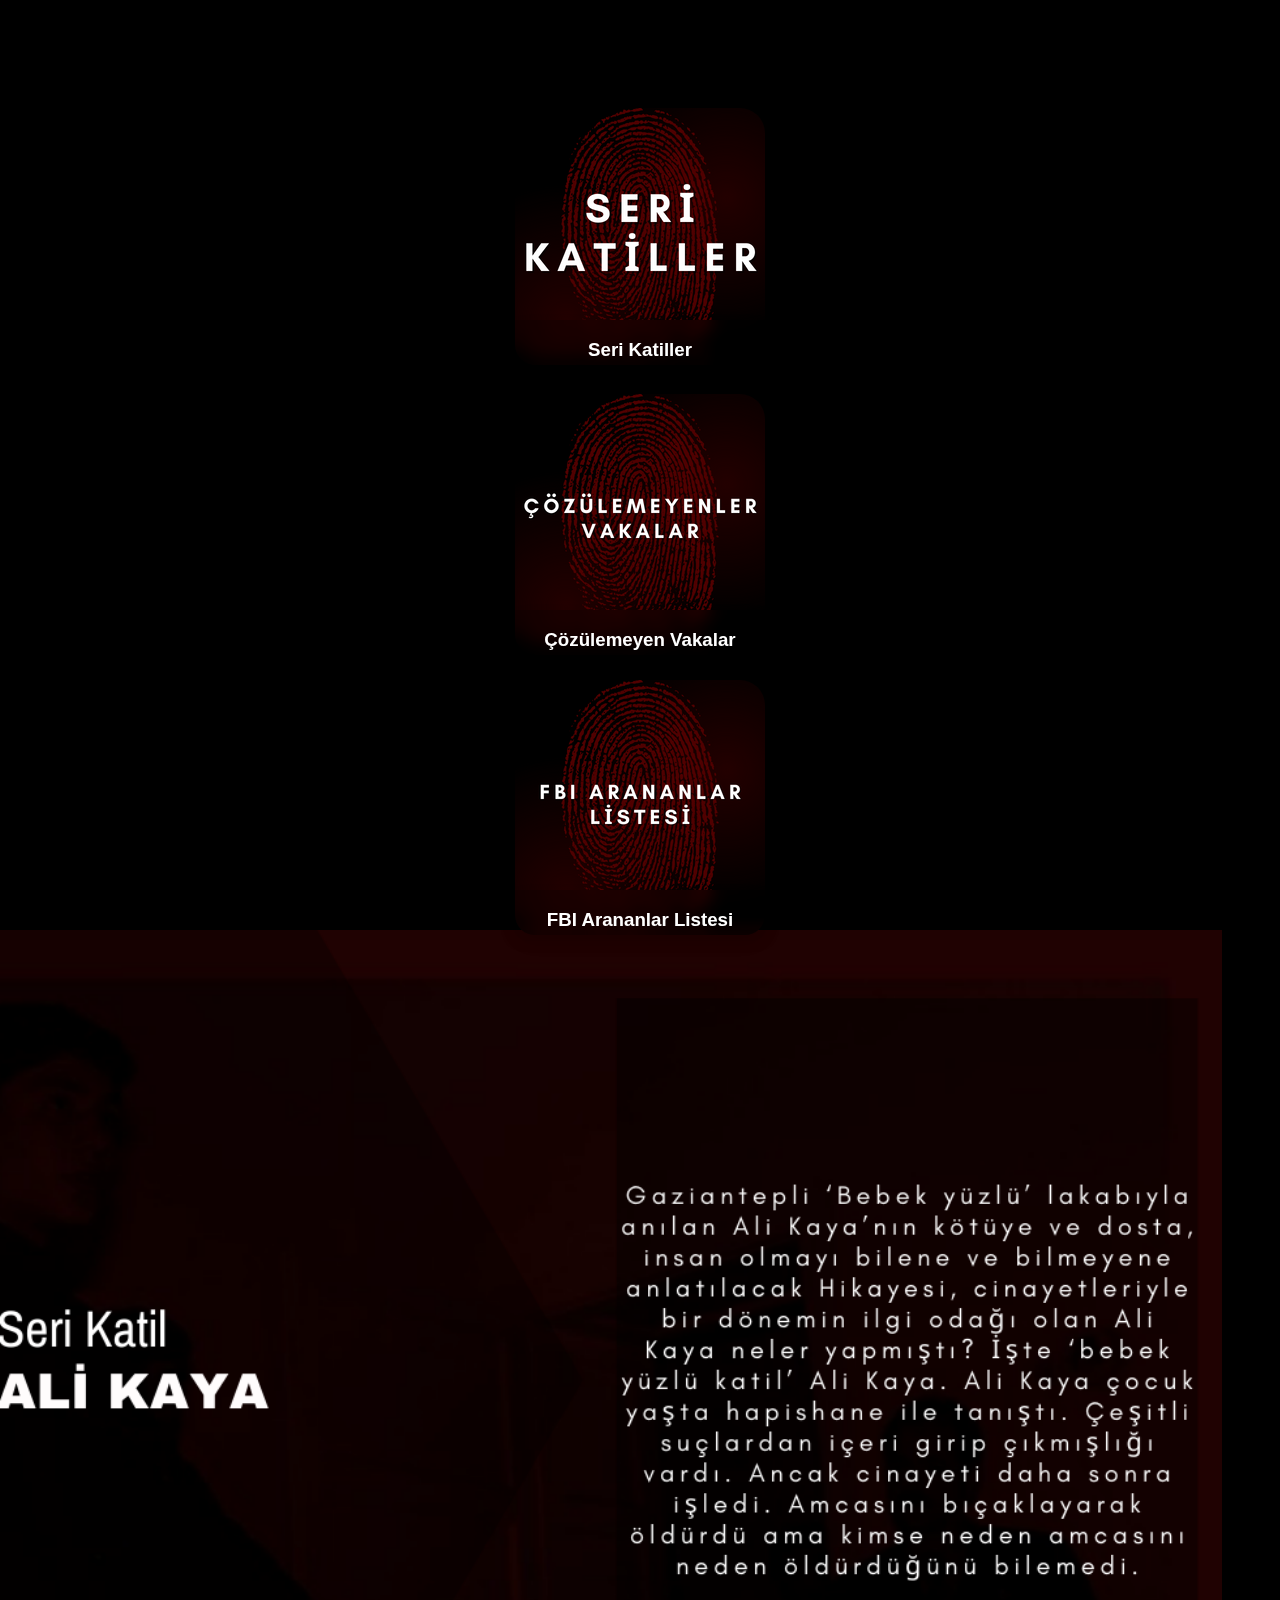
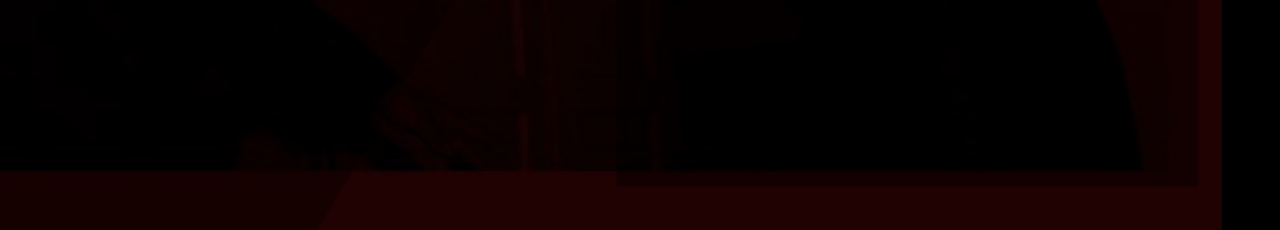
<file: h2d True Crime/html/index.html>
<html lang="en">
<head>
    <meta charset="UTF-8">
	
    <meta http-equiv="X-UA-Compatible" content="IE=edge">
    <meta name="viewport" content="width=device-width, initial-scale=1.0">
    <link rel="stylesheet" href="../css/style.css">
	<link rel="icon" href="../img/h2dtruelogo.ico" >
    <title>H²D True Crime - ANASAYFA</title>
</head>
<body>
	<div class="anasayfa">
		<div class="kat">
        <div class="image">
            <a href="seri.html"><img src="../img/kategoriler/1.png" class="cardimg"></a>
            <div class="ice">
                <h3>Seri Katiller</h3>
            </div>
        </div>
		<br><br>
        <div class="image">
			<a href="cozulmeyenler.html"><img src="../img/kategoriler/2.png" class="cardimg"></a>
            <div class="ice2">
                <h3>Çözülemeyen Vakalar</h3>
            </div>
        </div>
		<br><br>
        <div class="image">
			<a href="fbi.html"><img src="../img/kategoriler/3.png" class="cardimg"></a>
            <div class="ice3">
                <h3>FBI Arananlar Listesi</h3>
            </div>
        </div>
        </div>
		 <div class="sliderDiv">
        <img name="slide" class="sliderimgCSS">
    </div>
		</div>
      <script src="../js/script.js"></script>
    </body>
</html>
</file>
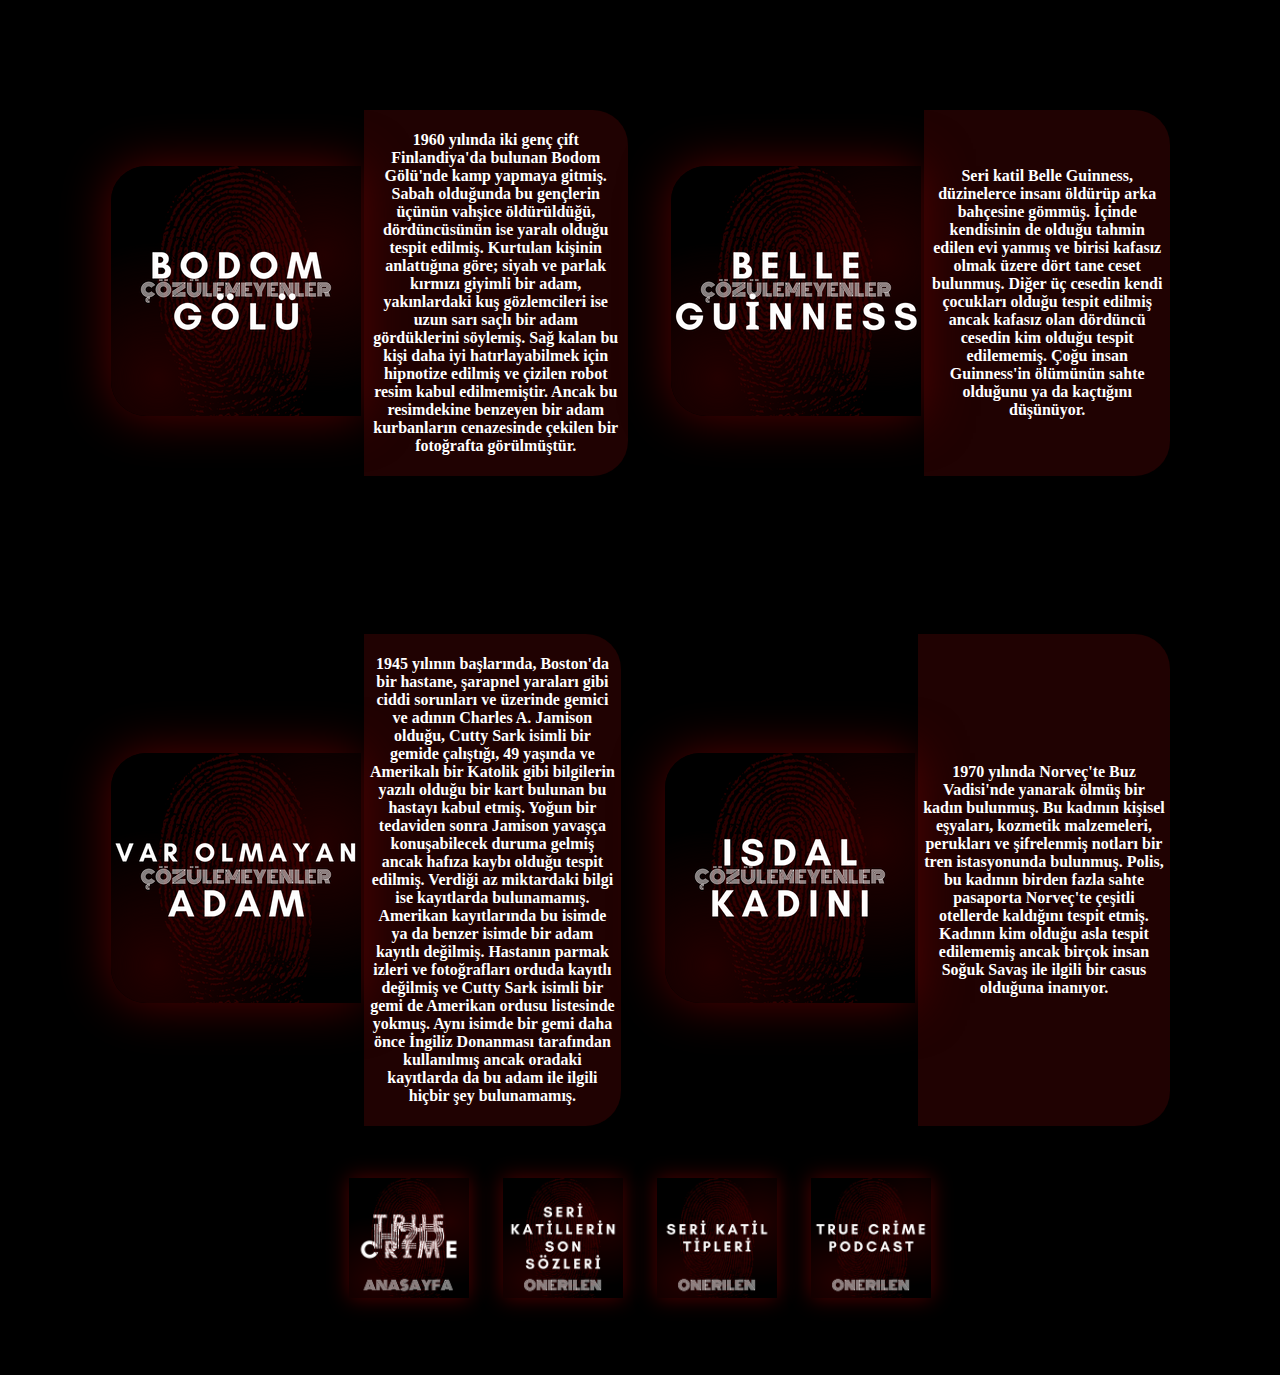
<file: h2d True Crime/html/cozulmeyenler.html>
<!doctype html>
<html>
<head>
<meta charset="utf-8">
<link rel="icon" href="../img/h2dtruelogo.ico" >
    <title>H²D True Crime - ÇÖZÜLEMEYENLER</title>
<link href="../css/style.css" rel="stylesheet" type="text/css">
</head>
	
<body>
		<table class="tabla">
			<tr>
			<th class="thimg"><img class="isim" src="../img/cozumsuz/bodom.png"></th>
				<th class="thp">
					<p>1960 yılında iki genç çift Finlandiya'da bulunan Bodom Gölü'nde kamp yapmaya gitmiş. Sabah olduğunda bu gençlerin üçünün vahşice öldürüldüğü, dördüncüsünün ise yaralı olduğu tespit edilmiş. Kurtulan kişinin anlattığına göre; siyah ve parlak kırmızı giyimli bir adam, yakınlardaki kuş gözlemcileri ise uzun sarı saçlı bir adam gördüklerini söylemiş. Sağ kalan bu kişi daha iyi hatırlayabilmek için hipnotize edilmiş ve çizilen robot resim kabul edilmemiştir. Ancak bu resimdekine benzeyen bir adam kurbanların cenazesinde çekilen bir fotoğrafta görülmüştür.</p>
				</th>
				<th class="bos">
					
				</th>
			<th class="thimg"><img class="isim" src="../img/cozumsuz/belle.png"></th>
				<th class="thp">
					<p>Seri katil Belle Guinness, düzinelerce insanı öldürüp arka bahçesine gömmüş. İçinde kendisinin de olduğu tahmin edilen evi yanmış ve birisi kafasız olmak üzere dört tane ceset bulunmuş. Diğer üç cesedin kendi çocukları olduğu tespit edilmiş ancak kafasız olan dördüncü cesedin kim olduğu tespit edilememiş. Çoğu insan Guinness'in ölümünün sahte olduğunu ya da kaçtığını düşünüyor.</p>
				</th>
			</tr>
		</table>
	<br>
	<br>
	<br>
	<table class="tabla">
		<tr>
			<th class="thimg"><img class="isim" src="../img/cozumsuz/varolmayanadam.png"></th>
				<th class="thp">
					<p>1945 yılının başlarında, Boston'da bir hastane, şarapnel yaraları gibi ciddi sorunları ve üzerinde gemici ve adının Charles A. Jamison olduğu, Cutty Sark isimli bir gemide çalıştığı, 49 yaşında ve Amerikalı bir Katolik gibi bilgilerin yazılı olduğu bir kart bulunan bu hastayı kabul etmiş. Yoğun bir tedaviden sonra Jamison yavaşça konuşabilecek duruma gelmiş ancak hafıza kaybı olduğu tespit edilmiş. Verdiği az miktardaki bilgi ise kayıtlarda bulunamamış. Amerikan kayıtlarında bu isimde ya da benzer isimde bir adam kayıtlı değilmiş. Hastanın parmak izleri ve fotoğrafları orduda kayıtlı değilmiş ve Cutty Sark isimli bir gemi de Amerikan ordusu listesinde yokmuş. Aynı isimde bir gemi daha önce İngiliz Donanması tarafından kullanılmış ancak oradaki kayıtlarda da bu adam ile ilgili hiçbir şey bulunamamış.</p>
				</th>
				<th class="bos">
					
				</th>
			<th class="thimg"><img class="isim" src="../img/cozumsuz/ısdalkadını.png"></th>
				<th class="thp">
					<p>1970 yılında Norveç'te Buz Vadisi'nde yanarak ölmüş bir kadın bulunmuş. Bu kadının kişisel eşyaları, kozmetik malzemeleri, perukları ve şifrelenmiş notları bir tren istasyonunda bulunmuş. Polis, bu kadının birden fazla sahte pasaporta Norveç'te çeşitli otellerde kaldığını tespit etmiş. Kadının kim olduğu asla tespit edilememiş ancak birçok insan Soğuk Savaş ile ilgili bir casus olduğuna inanıyor.
</p>
				</th>
				</tr>
	</table>
		</table>
		<div class="donus">
			<a href="index.html">
			<img src="../img/h2dtruelogo.png" class="donusimg">
			</a>
			<a href="sonsozler.html">
			<img src="../img/onerilenler/serikatillersöz.png" class="donusimg">
			</a>
			<a href="tipler.html">
			<img src="../img/onerilenler/seritip.png" class="donusimg">
			</a>
			<a href="podcast.html">
			<img src="../img/onerilenler/podcast.png" class="donusimg">
			</a>
		</div>
</body>
</html>
</file>
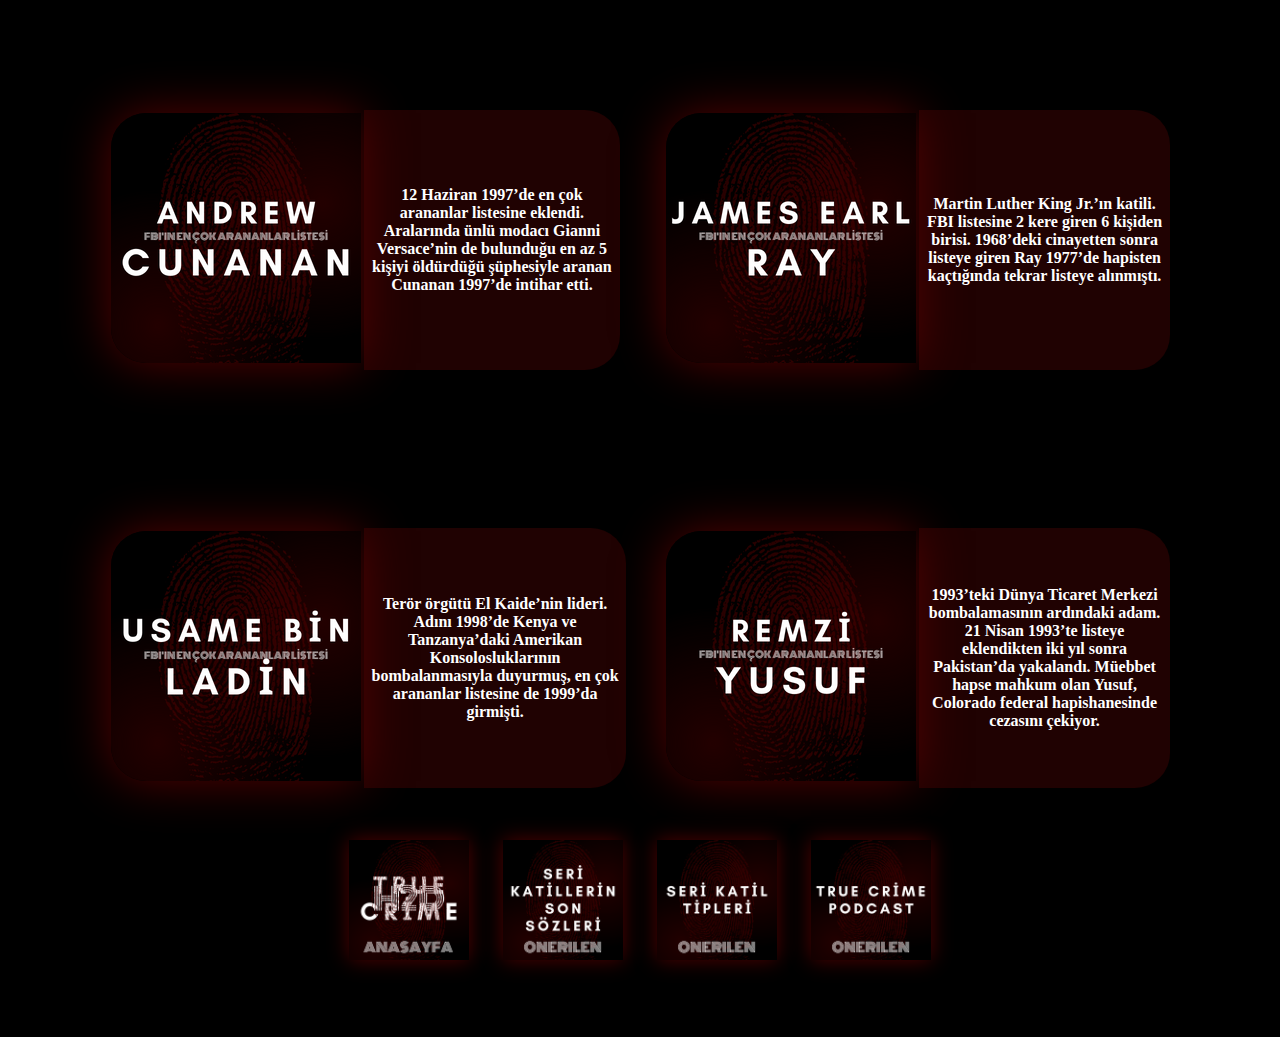
<file: h2d True Crime/html/fbi.html>
<!doctype html>
<html>
<head>
<meta charset="utf-8">
<link rel="icon" href="../img/h2dtruelogo.ico" >
    <title>H²D True Crime - FBI ARANANLAR LİSTESİ</title>
<link href="../css/style.css" rel="stylesheet" type="text/css">
</head>
	
<body>
		<table class="tabla">
			<tr>
			<th class="thimg"><img class="isim" src="../img/fbi/Andrew.png"></th>
				<th class="thp">
					<p>12 Haziran 1997’de en çok arananlar listesine eklendi. Aralarında ünlü modacı Gianni Versace’nin de bulunduğu en az 5 kişiyi öldürdüğü şüphesiyle aranan Cunanan 1997’de intihar etti.</p>
				</th>
				<th class="bos">
					
				</th>
			<th class="thimg"><img class="isim" src="../img/fbi/James Earl.png"></th>
				<th class="thp">
					<p>Martin Luther King Jr.’ın katili. FBI listesine 2 kere giren 6 kişiden birisi. 1968’deki cinayetten sonra listeye giren Ray 1977’de hapisten kaçtığında tekrar listeye alınmıştı.</p>
				</th>
			</tr>
		</table>
	<br>
	<br>
	<br>
	<table class="tabla">
		<tr>
			<th class="thimg"><img class="isim" src="../img/fbi/ladin.png"></th>
				<th class="thp">
					<p>Terör örgütü El Kaide’nin lideri. Adını 1998’de Kenya ve Tanzanya’daki Amerikan Konsolosluklarının bombalanmasıyla duyurmuş, en çok arananlar listesine de 1999’da girmişti.</p>
				</th>
				<th class="bos">
					
				</th>
			<th class="thimg"><img class="isim" src="../img/fbi/remzi.png"></th>
				<th class="thp">
					<p>1993’teki Dünya Ticaret Merkezi bombalamasının ardındaki adam. 21 Nisan 1993’te listeye eklendikten iki yıl sonra Pakistan’da yakalandı. Müebbet hapse mahkum olan Yusuf, Colorado federal hapishanesinde cezasını çekiyor.
</p>
				</th>
				</tr>
	</table>
			</table>
		<div class="donus">
			<a href="index.html">
			<img src="../img/h2dtruelogo.png" class="donusimg">
			</a>
			<a href="sonsozler.html">
			<img src="../img/onerilenler/serikatillersöz.png" class="donusimg">
			</a>
			<a href="tipler.html">
			<img src="../img/onerilenler/seritip.png" class="donusimg">
			</a>
			<a href="podcast.html">
			<img src="../img/onerilenler/podcast.png" class="donusimg">
			</a>
		</div>
</body>
</html>
</file>
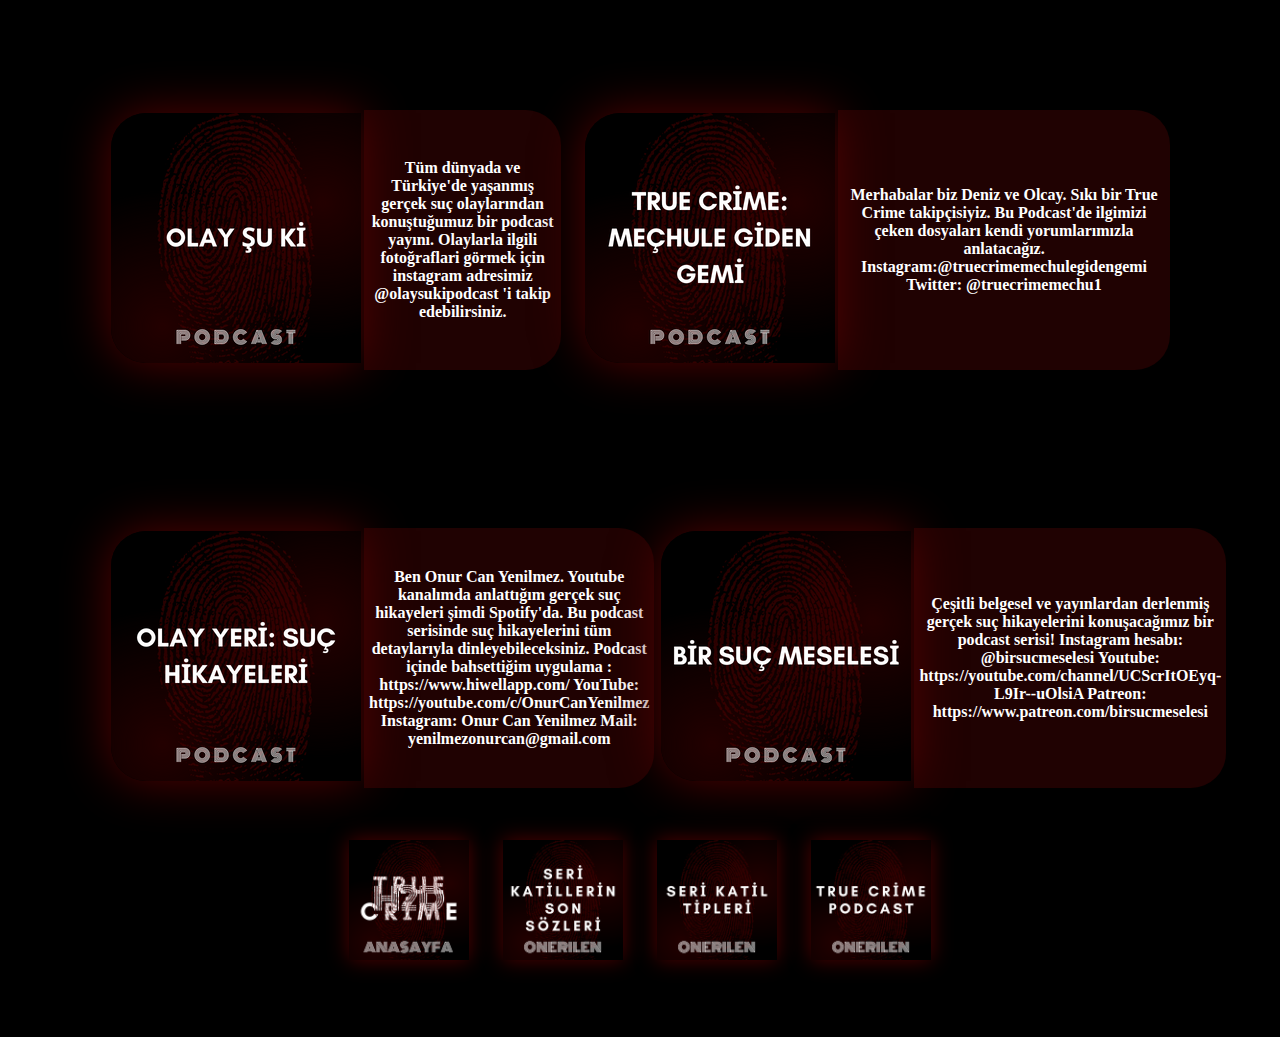
<file: h2d True Crime/html/podcast.html>
<!doctype html>
<html>
<head>
<meta charset="utf-8">
<link rel="icon" href="../img/h2dtruelogo.ico" >
    <title>H²D True Crime - True Crime Podcast</title>
<link href="../css/style.css" rel="stylesheet" type="text/css">
</head>
	
<body>
		<table class="tabla">
			<tr>
				<th class="thimg"><img class="isim" src="../img/podcast/olaysuki.png"></th>
				<th class="thp">
					<p>Tüm dünyada ve Türkiye'de yaşanmış gerçek suç olaylarından konuştuğumuz bir podcast yayını. Olaylarla ilgili fotoğraflari görmek için instagram adresimiz @olaysukipodcast 'i takip edebilirsiniz.</p>
				</th>
				<th class="bos">
					
				</th>
			<th class="thimg"><img class="isim" src="../img/podcast/mechulegidengemi.png"></th>
				<th class="thp">
					<p>Merhabalar biz Deniz ve Olcay. Sıkı bir True Crime takipçisiyiz. Bu Podcast'de ilgimizi çeken dosyaları kendi yorumlarımızla anlatacağız.
Instagram:@truecrimemechulegidengemi
Twitter: @truecrimemechu1</p>
				</th>
			</tr>
		</table>
	<br>
	<br>
	<br>
	<table class="tabla">
		<tr>
			<th class="thimg"><img class="isim" src="../img/podcast/olayyerisuchikayeleri.png"></th>
				<th class="thp">
					<p>Ben Onur Can Yenilmez. Youtube kanalımda anlattığım gerçek suç hikayeleri şimdi Spotify'da. Bu podcast serisinde suç hikayelerini tüm detaylarıyla dinleyebileceksiniz.
Podcast içinde bahsettiğim uygulama : https://www.hiwellapp.com/
YouTube: https://youtube.com/c/OnurCanYenilmez
Instagram: Onur Can Yenilmez
Mail: yenilmezonurcan@gmail.com</p>
				</th>
				<th class="bos">
					
				</th>
			<th class="thimg"><img class="isim" src="../img/podcast/birsucmeselesi.png"></th>
				<th class="thp">
					<p>Çeşitli belgesel ve yayınlardan derlenmiş gerçek suç hikayelerini konuşacağımız bir podcast serisi!

Instagram hesabı: @birsucmeselesi

Youtube: https://youtube.com/channel/UCScrItOEyq-L9Ir--uOlsiA

Patreon: https://www.patreon.com/birsucmeselesi</p>
				</th>
				</tr>
	</table>
		<div class="donus">
			<a href="index.html">
			<img src="../img/h2dtruelogo.png" class="donusimg">
			</a>
			
			<a href="sonsozler.html">
			<img src="../img/onerilenler/serikatillersöz.png" class="donusimg">
			</a>
			<a href="tipler.html">
			<img src="../img/onerilenler/seritip.png" class="donusimg">
			</a>
			<a href="podcast.html">
			<img src="../img/onerilenler/podcast.png" class="donusimg">
			</a>
		</div>

</body>
</html>
</file>
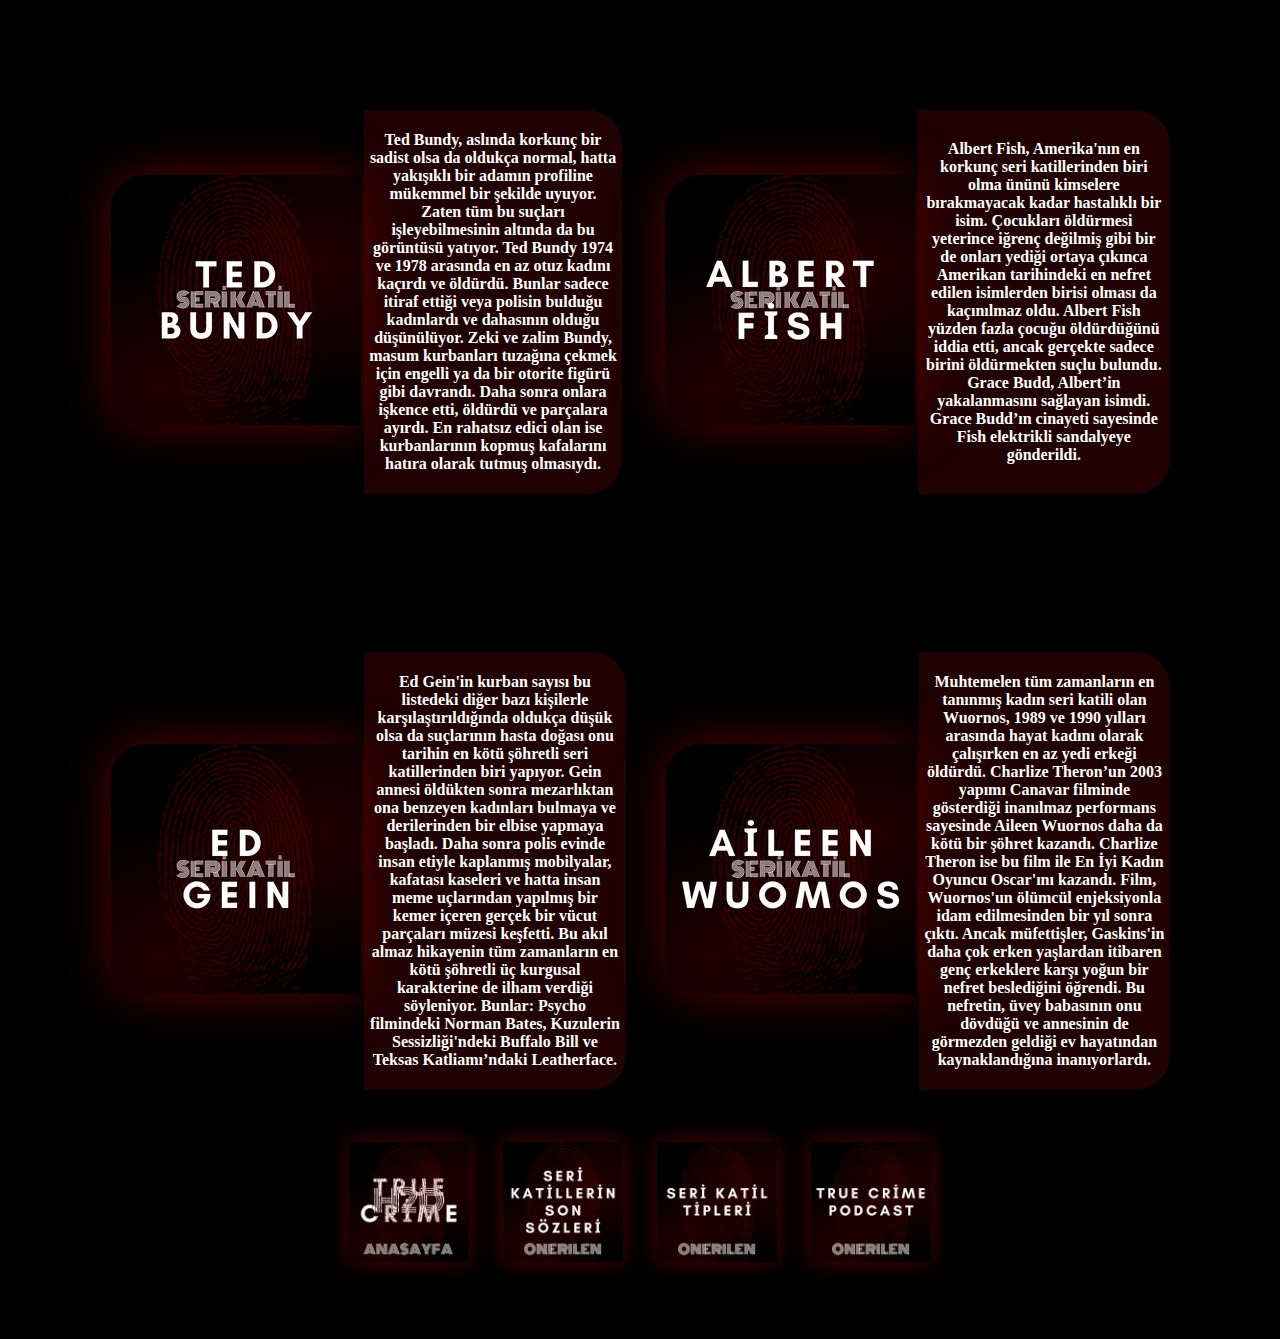
<file: h2d True Crime/html/seri.html>
<!doctype html>
<html>
<head>
<meta charset="utf-8">
<link rel="icon" href="../img/h2dtruelogo.ico" >
    <title>H²D True Crime - SERİ KATİLLER</title>
<link href="../css/style.css" rel="stylesheet" type="text/css">
</head>
	
<body>
		<table class="tabla">
			<tr>
			<th class="thimg"><img class="isim" src="../img/seriS/tedbundy.png"></th>
				<th class="thp">
					<p>Ted Bundy, aslında korkunç bir sadist olsa da oldukça normal, hatta yakışıklı bir adamın profiline mükemmel bir şekilde uyuyor. Zaten tüm bu suçları işleyebilmesinin altında da bu görüntüsü yatıyor. Ted Bundy 1974 ve 1978 arasında en az otuz kadını kaçırdı ve öldürdü. Bunlar sadece itiraf ettiği veya polisin bulduğu kadınlardı ve dahasının olduğu düşünülüyor. Zeki ve zalim Bundy, masum kurbanları tuzağına çekmek için engelli ya da bir otorite figürü gibi davrandı. Daha sonra onlara işkence etti, öldürdü ve parçalara ayırdı. En rahatsız edici olan ise kurbanlarının kopmuş kafalarını hatıra olarak tutmuş olmasıydı.</p>
				</th>
				<th class="bos">
					
				</th>
			<th class="thimg"><img class="isim" src="../img/seriS/albertfish.png"></th>
				<th class="thp">
					<p>Albert Fish, Amerika'nın en korkunç seri katillerinden biri olma ününü kimselere bırakmayacak kadar hastalıklı bir isim. Çocukları öldürmesi yeterince iğrenç değilmiş gibi bir de onları yediği ortaya çıkınca Amerikan tarihindeki en nefret edilen isimlerden birisi olması da kaçınılmaz oldu. Albert Fish yüzden fazla çocuğu öldürdüğünü iddia etti, ancak gerçekte sadece birini öldürmekten suçlu bulundu. Grace Budd, Albert’in yakalanmasını sağlayan isimdi. Grace Budd’ın cinayeti sayesinde Fish elektrikli sandalyeye gönderildi.</p>
				</th>
			</tr>
		</table>
	<br>
	<br>
	<br>
	<table class="tabla">
		<tr>
			<th class="thimg"><img class="isim" src="../img/seriS/edgein.png"></th>
				<th class="thp">
					<p>Ed Gein'in kurban sayısı bu listedeki diğer bazı kişilerle karşılaştırıldığında oldukça düşük olsa da suçlarının hasta doğası onu tarihin en kötü şöhretli seri katillerinden biri yapıyor. Gein annesi öldükten sonra mezarlıktan ona benzeyen kadınları bulmaya ve derilerinden bir elbise yapmaya başladı. Daha sonra polis evinde insan etiyle kaplanmış mobilyalar, kafatası kaseleri ve hatta insan meme uçlarından yapılmış bir kemer içeren gerçek bir vücut parçaları müzesi keşfetti. Bu akıl almaz hikayenin tüm zamanların en kötü şöhretli üç kurgusal karakterine de ilham verdiği söyleniyor. Bunlar: Psycho filmindeki Norman Bates, Kuzulerin Sessizliği'ndeki Buffalo Bill ve Teksas Katliamı’ndaki Leatherface.</p>
				</th>
				<th class="bos">
					
				</th>
			<th class="thimg"><img class="isim" src="../img/seriS/aileenwuomos.png"></th>
				<th class="thp">
					<p>Muhtemelen tüm zamanların en tanınmış kadın seri katili olan Wuornos, 1989 ve 1990 yılları arasında hayat kadını olarak çalışırken en az yedi erkeği öldürdü. Charlize Theron’un 2003 yapımı Canavar filminde gösterdiği inanılmaz performans sayesinde Aileen Wuornos daha da kötü bir şöhret kazandı. Charlize Theron ise bu film ile En İyi Kadın Oyuncu Oscar'ını kazandı. Film, Wuornos'un ölümcül enjeksiyonla idam edilmesinden bir yıl sonra çıktı. Ancak müfettişler, Gaskins'in daha çok erken yaşlardan itibaren genç erkeklere karşı yoğun bir nefret beslediğini öğrendi. Bu nefretin, üvey babasının onu dövdüğü ve annesinin de görmezden geldiği ev hayatından kaynaklandığına inanıyorlardı.</p>
				</th>
				</tr>
	</table>
		</table>
		<div class="donus">
			<a href="index.html">
			<img src="../img/h2dtruelogo.png" class="donusimg">
			</a>
			<a href="sonsozler.html">
			<img src="../img/onerilenler/serikatillersöz.png" class="donusimg">
			</a>
			<a href="tipler.html">
			<img src="../img/onerilenler/seritip.png" class="donusimg">
			</a>
			<a href="podcast.html">
			<img src="../img/onerilenler/podcast.png" class="donusimg">
			</a>
		</div>
</body>
</html>
</file>
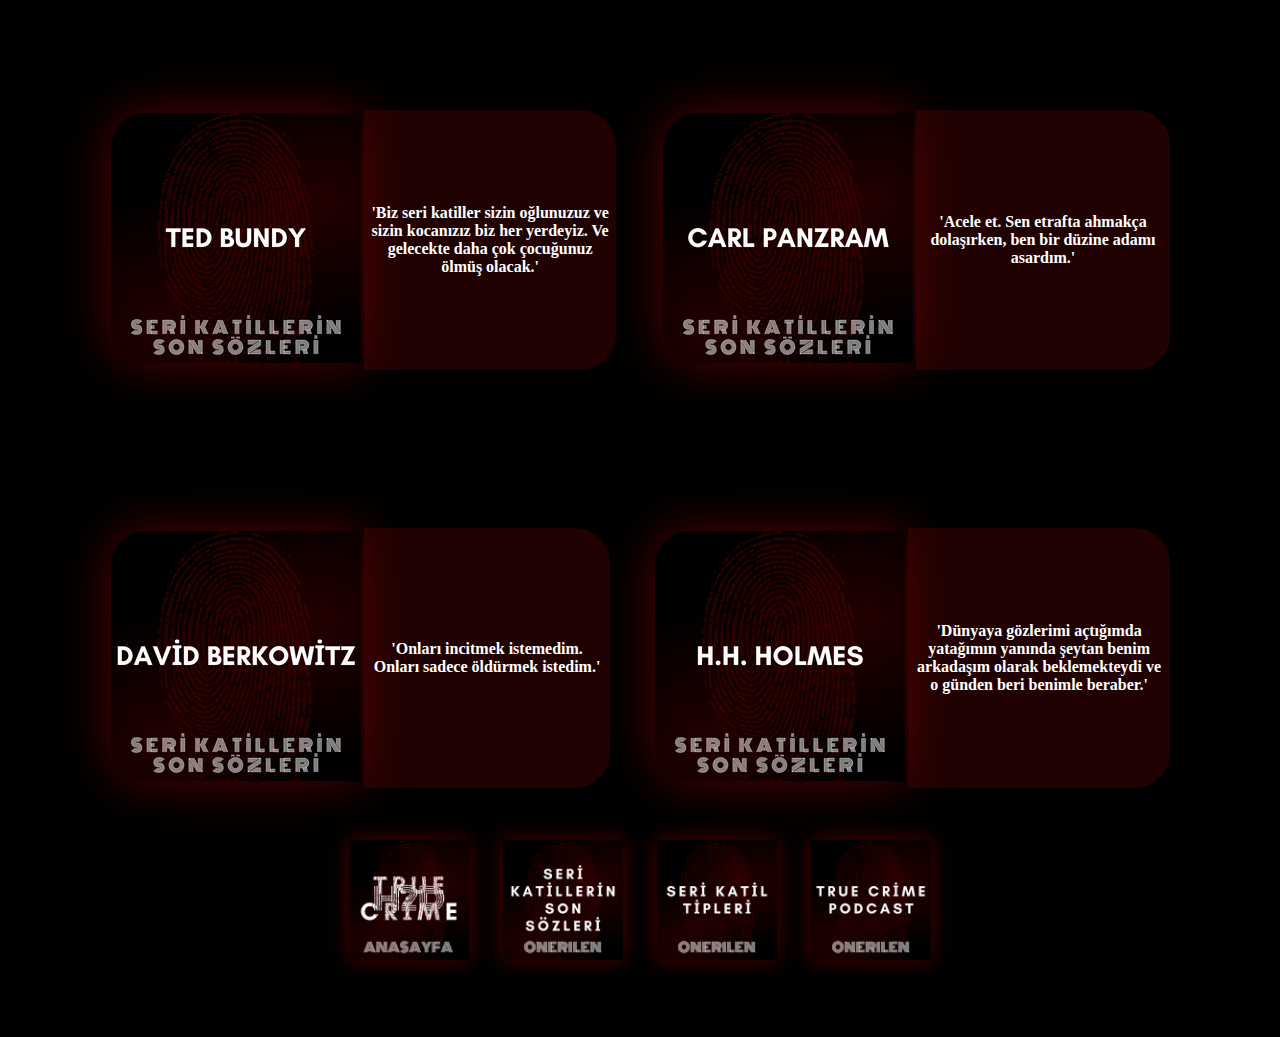
<file: h2d True Crime/html/sonsozler.html>
<!doctype html>
<html>
<head>
<meta charset="utf-8">
<link rel="icon" href="../img/h2dtruelogo.ico" >
    <title>H²D True Crime - Seri Katillerin Son Sözleri</title>
<link href="../css/style.css" rel="stylesheet" type="text/css">
</head>
	
<body>
		<table class="tabla">
			<tr>
			<th class="thimg"><img class="isim" src="../img/sonsozler/ted.png"></th>
				<th class="thp">
					<p>'Biz seri katiller sizin oğlunuzuz ve sizin kocanızız biz her yerdeyiz. Ve gelecekte daha çok çocuğunuz ölmüş olacak.' </p>
				</th>
				<th class="bos">
					
				</th>
			<th class="thimg"><img class="isim" src="../img/sonsozler/carl.png"></th>
				<th class="thp">
					<p>'Acele et. Sen etrafta ahmakça dolaşırken, ben bir düzine adamı asardım.'</p>
				</th>
			</tr>
		</table>
	<br>
	<br>
	<br>
	<table class="tabla">
		<tr>
			<th class="thimgx2" colspan="3"><img class="isim" src="../img/sonsozler/david.png"></th>
				<th class="thp">
					<p>'Onları incitmek istemedim. Onları sadece öldürmek istedim.'</p>
				</th>
				<th class="bos">
					
				</th>
			<th class="thimg"><img class="isim" src="../img/sonsozler/holmes.png"></th>
				<th class="thp">
					<p>'Dünyaya gözlerimi açtığımda yatağımın yanında şeytan benim arkadaşım olarak beklemekteydi ve o günden beri benimle beraber.'</p>
				</th>
				</tr>
		</table>
		<div class="donus">
			<a href="index.html">
			<img src="../img/h2dtruelogo.png" class="donusimg">
			</a>
			<a href="sonsozler.html">
			<img src="../img/onerilenler/serikatillersöz.png" class="donusimg">
			</a>
			<a href="tipler.html">
			<img src="../img/onerilenler/seritip.png" class="donusimg">
			</a>
			<a href="podcast.html">
			<img src="../img/onerilenler/podcast.png" class="donusimg">
			</a>
		</div>

</body>
</html>
</file>
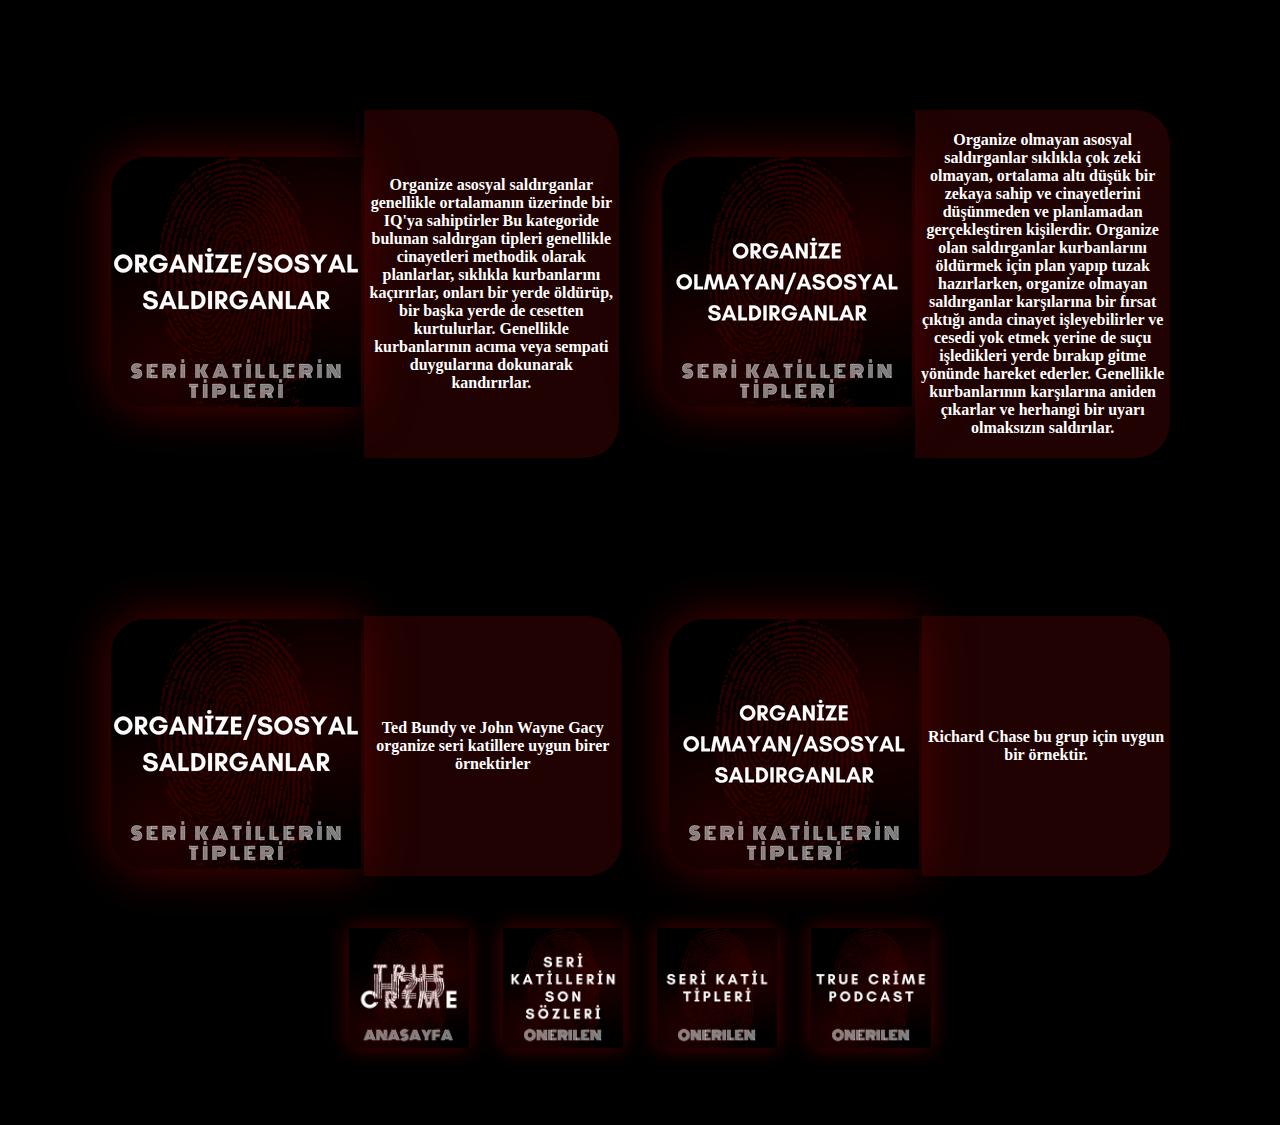
<file: h2d True Crime/html/tipler.html>
<!doctype html>
<html>
<head>
<meta charset="utf-8">
<link rel="icon" href="../img/h2dtruelogo.ico" >
    <title>H²D True Crime - Seri Katillerin Tipleri</title>
<link href="../css/style.css" rel="stylesheet" type="text/css">
</head>
	
<body>
		<table class="tabla">
			<tr>
				<th class="thimg"><img class="isim" src="../img/tipleri/orolan.png"></th>
				<th class="thp">
					<p>Organize asosyal saldırganlar genellikle ortalamanın üzerinde bir IQ'ya sahiptirler Bu kategoride bulunan saldırgan tipleri genellikle cinayetleri methodik olarak planlarlar, sıklıkla kurbanlarını kaçırırlar, onları bir yerde öldürüp, bir başka yerde de cesetten kurtulurlar. Genellikle kurbanlarının acıma veya sempati duygularına dokunarak kandırırlar.</p>
				</th>
				<th class="bos">
					
				</th>
			<th class="thimg"><img class="isim" src="../img/tipleri/orolmayan.png"></th>
				<th class="thp">
					<p>Organize olmayan asosyal saldırganlar sıklıkla çok zeki olmayan, ortalama altı düşük bir zekaya sahip ve cinayetlerini düşünmeden ve planlamadan gerçekleştiren kişilerdir. Organize olan saldırganlar kurbanlarını öldürmek için plan yapıp tuzak hazırlarken, organize olmayan saldırganlar karşılarına bir fırsat çıktığı anda cinayet işleyebilirler ve cesedi yok etmek yerine de suçu işledikleri yerde bırakıp gitme yönünde hareket ederler. Genellikle kurbanlarının karşılarına aniden çıkarlar ve herhangi bir uyarı olmaksızın saldırılar. </p>
				</th>
			</tr>
		</table>
	<br>
	<br>
	<br>
	<table class="tabla">
		<tr>
			<th class="thimg"><img class="isim" src="../img/tipleri/orolan.png"></th>
				<th class="thp">
					<p>Ted Bundy ve John Wayne Gacy organize seri katillere uygun birer örnektirler</p>
				</th>
				<th class="bos">
					
				</th>
			<th class="thimg"><img class="isim" src="../img/tipleri/orolmayan.png"></th>
				<th class="thp">
					<p>Richard Chase bu grup için uygun bir örnektir.</p>
				</th>
				</tr>
	</table>
		<div class="donus">
			<a href="index.html">
			<img src="../img/h2dtruelogo.png" class="donusimg">
			</a>
			<a href="sonsozler.html">
			<img src="../img/onerilenler/serikatillersöz.png" class="donusimg">
			</a>
			<a href="tipler.html">
			<img src="../img/onerilenler/seritip.png" class="donusimg">
			</a>
			<a href="podcast.html">
			<img src="../img/onerilenler/podcast.png" class="donusimg">
			</a>
		</div>

</body>
</html>
</file>
<file: h2d True Crime/css/style.css>
.ice {
    padding-left:0px;
background-color: rgba(0, 0, 0, 0.192);
backdrop-filter: blur(8px);
height: 45px;
width: 250px;
position: absolute;
top: 320px;
border-radius: 0px 0px 20px 20px;
font-family: "Trebuchet MS", "Lucida Sans Unicode", "Lucida Grande",
"Lucida Sans", Arial, sans-serif;
color: rgb(255, 255, 255);
} 
.ice2 {
    padding-left:0px;
background-color: rgba(0, 0, 0, 0.192);
backdrop-filter: blur(8px);
height: 45px;
width: 250px;
position: absolute;
top: 610px;
border-radius: 0px 0px 20px 20px;
font-family: "Trebuchet MS", "Lucida Sans Unicode", "Lucida Grande",
"Lucida Sans", Arial, sans-serif;
color: rgb(255, 255, 255);
} 
.ice3 {
padding-left:0px;
background-color: rgba(0, 0, 0, 0.192);
backdrop-filter: blur(8px);
height: 45px;
width: 250px;
position: absolute;
top: 890px;
border-radius: 0px 0px 20px 20px;
font-family: "Trebuchet MS", "Lucida Sans Unicode", "Lucida Grande",
"Lucida Sans", Arial, sans-serif;
color: rgb(255, 255, 255);
} 
.image {
    margin-top: 0px;
    display: inline;
    height: 250px;
    width: 250px;
    border-radius: 20px;
    }
.anasayfa{
	padding-top: 50px;
	display :inline;
	height: 100%;
	width: 100%;
}
div {
box-shadow: 0 8px 16px 0 rgba(0, 0, 0, 0.1);
}
body{
    padding: 50px;
    background-color: black;
	text-align: center;
}
.BGbody{
    background-image: url("../img/4.png");
    background-repeat: no-repeat;
    background-position: top;
    background-attachment: fixed;
    background-size: 100% 100%;
}
.sliderimgCSS{
	float: right;
    width: 1500px;
    height: 900px;
}
.sliderimgCSS:hover {
	box-shadow: 0px 0px 50px #500000;
}
.cardimg{
    width: 250px;
    height: 250px;
    border-radius: 25px;
	display: block;
}
.cardimg:hover{
    box-shadow: 0px 0px 50px #500;
}
.kat{
	display: inline-block;
	padding-top: 50px;
}
@font-face{
    font-family: 'killerFont';
    src:url("../font/butcher-the-baker-font/ButcherTheBaker-R8RA.ttf");
}
.sliderDiv  {
	flat:right;
	display: inline;
	width: 1250;
	height: 800px;
}
.header {
	height: 400px;
	width: 100%;
}
.kisi{
	border-radius: 25px; 
	width: 350px;
	height: 750px;
}
.kisi img{
	width: 300px;
	box-shadow: 0px 0px 50px #500;
	border-radius: 25px;
}
.olay{
	padding:5px;
	font-size: 20px;
	color:#500;
}
.thimg{
	width: 250px;
	height: 250px;
}
.thp{
	border-radius:0px 35px 35px 0px;
	background-color: #200202;
	padding: 5px;
	color:white;
	width: 500px;
	height: 250px;
}
.isim{
	border-radius: 35px 0px 0px 35px;
	box-shadow:0px 0px 50px #500;
}
.icerik{
	box-shadow: 0px 0px 50px #500;
	width: 710px;
	height: 260px;
	display: inline;
}
.ortak{
	display: inline;
}
.bos{
	width: 100px;
	height: 250px;
	background-color: black;
}
.tabla{
	padding: 50px;
}
.donus{
	text-align: center;
	width: 100%;
}
.donus a{
	display: inline;
	text-decoration: none;
	color:white;
}
.donusimg{
	display:inline;
	width: 120px;
	margin-bottom:15px;
	margin-left:15px;
	margin-right:15px;
	box-shadow:0px 0px 20px #500000;
}
.donusimg:hover{
	box-shadow: 0px 0px 50px #500000;
}
</file>
